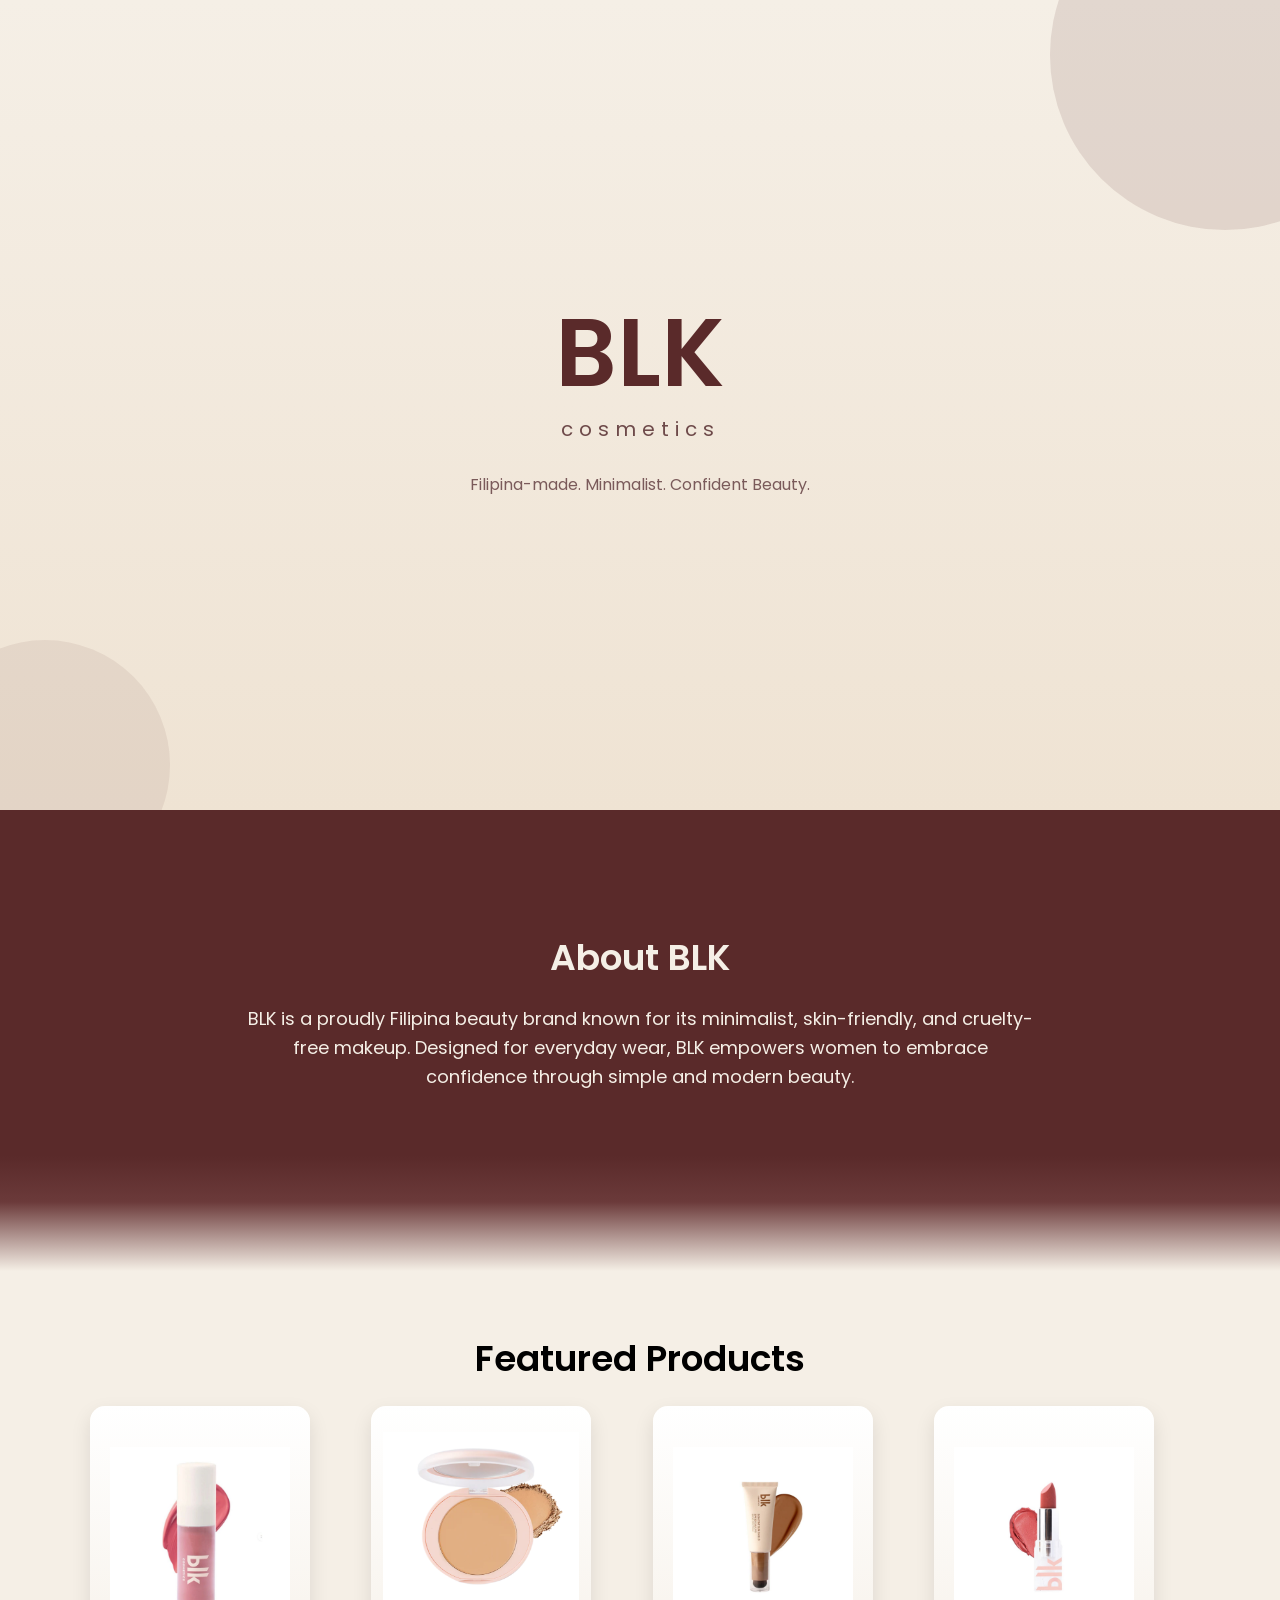
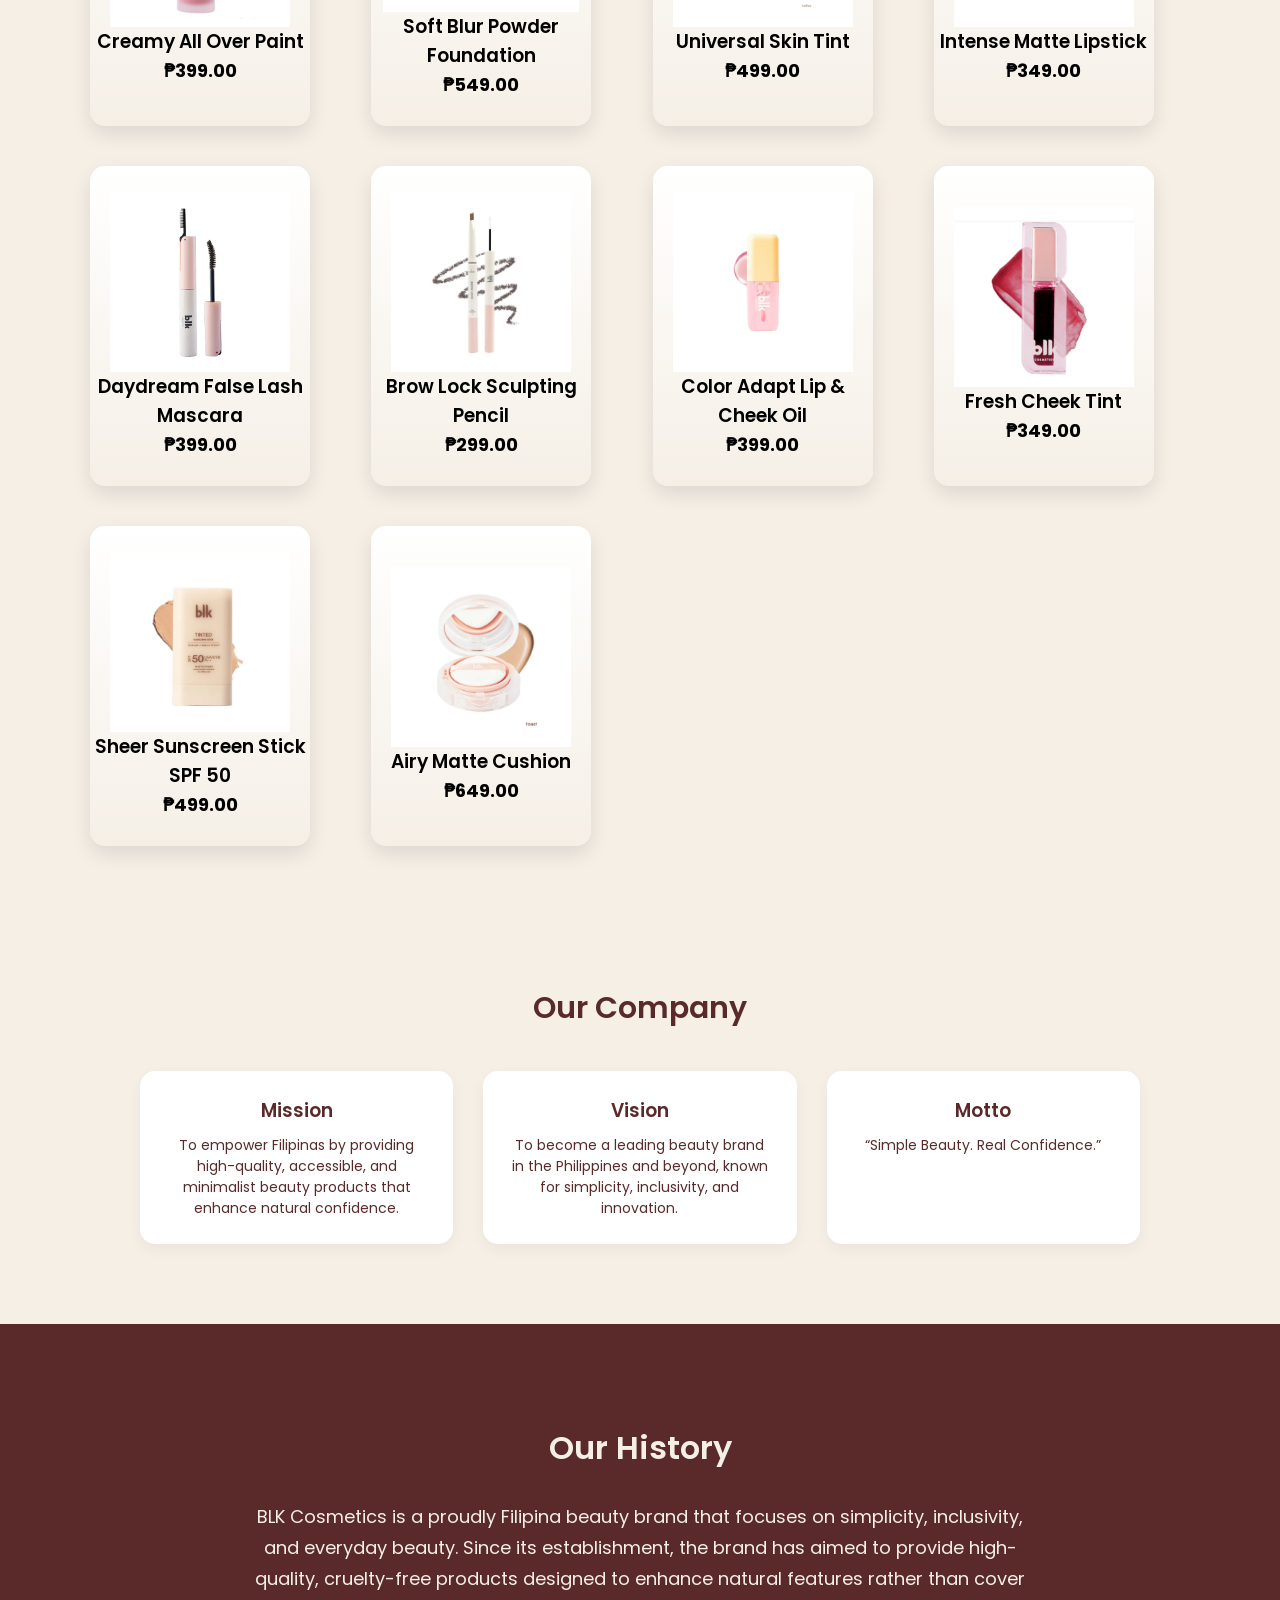
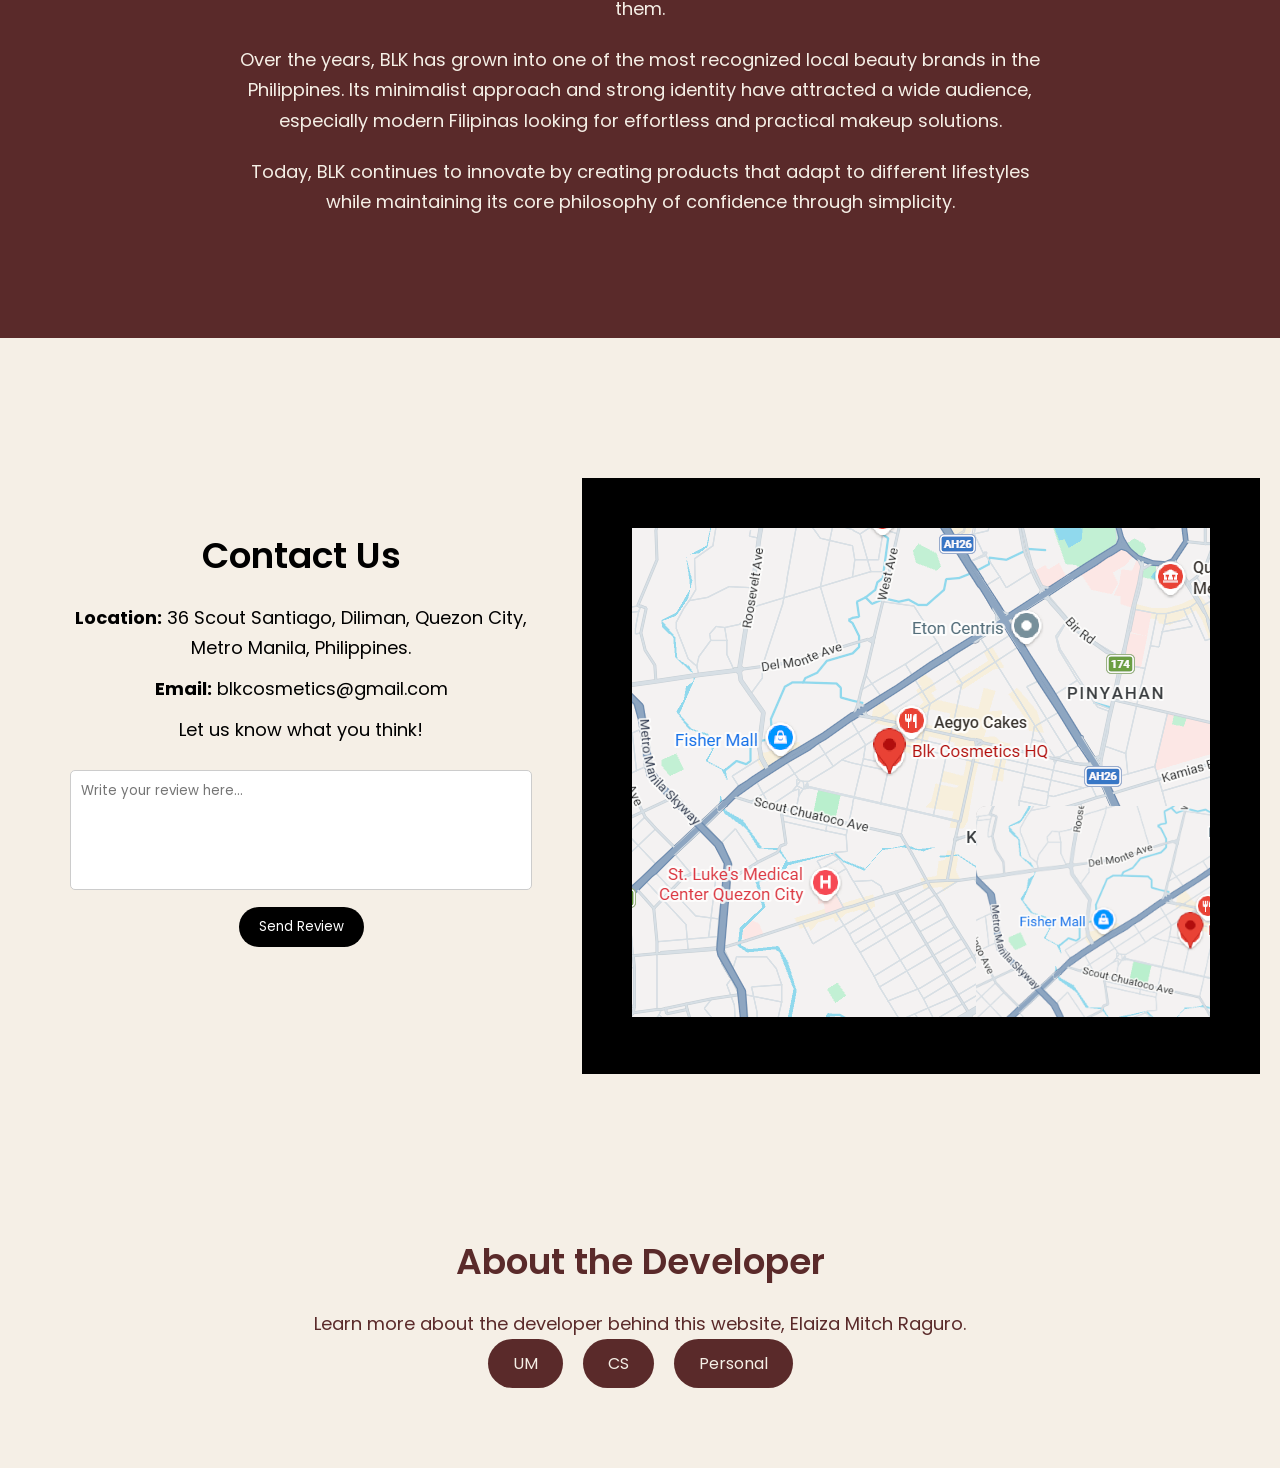
<file: index.html>
<!DOCTYPE html>
<html lang="en">
<head>
    <meta charset="UTF-8">
    <title>BLK Cosmetics Philippines</title>
    <link href="https://fonts.googleapis.com/css2?family=Poppins:wght@400;600;700&display=swap" rel="stylesheet">
    <link rel="stylesheet" href="style.css">
</head>

<body>
<section class="hero fade-in">
    <h1 class="logo-main">BLK</h1>
    <p class="logo-sub">cosmetics</p>

    <p class="tagline">Filipina-made. Minimalist. Confident Beauty.</p>
</section>
<div id="blk" class="section">

    <!-- About Section -->
    <section class="about fade-in">
        <h2>About BLK</h2>
        <p>
            BLK is a proudly Filipina beauty brand known for its minimalist,
            skin-friendly, and cruelty-free makeup. Designed for everyday wear,
            BLK empowers women to embrace confidence through simple and modern beauty.
        </p>
    </section>

    <!-- Products Section -->
    <section class="products fade-in">
        <h2>Featured Products</h2>

        <div class="product-grid">

    <div class="flip-card">
        <div class="flip-card-inner">
            <div class="flip-card-front">
                <img src="images/creamy-all-over-paint.jpg" alt="Creamy All Over Paint">
                <h3>Creamy All Over Paint</h3>
                <p class="price">₱399.00</p>
            </div>
            <div class="flip-card-back">
                <h3>Creamy All Over Paint</h3>
                <p>
                    A multi-use cream product for lips, cheeks, and eyes with a smooth, blendable finish.
                </p>
            </div>
        </div>
    </div>

    <div class="flip-card">
        <div class="flip-card-inner">
            <div class="flip-card-front">
                <img src="images/soft-blur-foundation.png" alt="Soft Blur Powder Foundation">
                <h3>Soft Blur Powder Foundation</h3>
                <p class="price">₱549.00</p>
            </div>
            <div class="flip-card-back">
                <h3>Soft Blur Powder Foundation</h3>
                <p>
                    A lightweight powder foundation that evens out skin tone and gives a soft matte finish.
                </p>
            </div>
        </div>
    </div>

    <div class="flip-card">
        <div class="flip-card-inner">
            <div class="flip-card-front">
                <img src="images/universal-skintint.jpg" alt="Universal Skin Tint">
                <h3>Universal Skin Tint</h3>
                <p class="price">₱499.00</p>
            </div>
            <div class="flip-card-back">
                <h3>Universal Skin Tint</h3>
                <p>
                    A breathable skin tint that enhances your natural complexion with light coverage.
                </p>
            </div>
        </div>
    </div>

    <div class="flip-card">
        <div class="flip-card-inner">
            <div class="flip-card-front">
                <img src="images/intense-matte-lipstick.jpg" alt="Intense Matte Lipstick">
                <h3>Intense Matte Lipstick</h3>
                <p class="price">₱349.00</p>
            </div>
            <div class="flip-card-back">
                <h3>Intense Matte Lipstick</h3>
                <p>
                    A richly pigmented matte lipstick that feels comfortable and lasts all day.
                </p>
            </div>
        </div>
    </div>

    <div class="flip-card">
        <div class="flip-card-inner">
            <div class="flip-card-front">
                <img src="images/false-lash-mascara.jpg" alt="Daydream False Lash Mascara">
                <h3>Daydream False Lash Mascara</h3>
                <p class="price">₱399.00</p>
            </div>
            <div class="flip-card-back">
                <h3>Daydream False Lash Mascara</h3>
                <p>
                    A volumizing mascara that creates the look of longer, fuller lashes.
                </p>
            </div>
        </div>
    </div>

    <div class="flip-card">
        <div class="flip-card-inner">
            <div class="flip-card-front">
                <img src="images/brow-lock-pencil.jpg" alt="Brow Lock Sculpting Pencil">
                <h3>Brow Lock Sculpting Pencil</h3>
                <p class="price">₱299.00</p>
            </div>
            <div class="flip-card-back">
                <h3>Brow Lock Sculpting Pencil</h3>
                <p>
                    A precise brow pencil designed to shape and define brows naturally.
                </p>
            </div>
        </div>
    </div>

    <div class="flip-card">
        <div class="flip-card-inner">
            <div class="flip-card-front">
                <img src="images/lip-and-cheek-oil.jpg" alt="Color Adapt Lip & Cheek Oil">
                <h3>Color Adapt Lip & Cheek Oil</h3>
                <p class="price">₱399.00</p>
            </div>
            <div class="flip-card-back">
                <h3>Color Adapt Lip & Cheek Oil</h3>
                <p>
                    A nourishing oil that adapts to your skin’s pH for a personalized flush of color.
                </p>
            </div>
        </div>
    </div>

    <div class="flip-card">
        <div class="flip-card-inner">
            <div class="flip-card-front">
                <img src="images/lip-cheek-tint.jpg" alt="Fresh Cheek Tint">
                <h3>Fresh Cheek Tint</h3>
                <p class="price">₱349.00</p>
            </div>
            <div class="flip-card-back">
                <h3>Fresh Cheek Tint</h3>
                <p>
                    A water-based cheek tint that delivers a natural and long-lasting glow.
                </p>
            </div>
        </div>
    </div>

    <div class="flip-card">
        <div class="flip-card-inner">
            <div class="flip-card-front">
                <img src="images/sheer-sunscreen.jpg" alt="Sheer Sunscreen Stick">
                <h3>Sheer Sunscreen Stick SPF 50</h3>
                <p class="price">₱499.00</p>
            </div>
            <div class="flip-card-back">
                <h3>Sheer Sunscreen Stick</h3>
                <p>
                    A lightweight sunscreen stick that protects the skin without a greasy feel.
                </p>
            </div>
        </div>
    </div>

    <div class="flip-card">
        <div class="flip-card-inner">
            <div class="flip-card-front">
                <img src="images/airy-matte-cushion.jpg" alt="Airy Matte Cushion">
                <h3>Airy Matte Cushion</h3>
                <p class="price">₱649.00</p>
            </div>
            <div class="flip-card-back">
                <h3>Airy Matte Cushion</h3>
                <p>
                    A cushion foundation with buildable coverage that keeps skin fresh and matte.
                </p>
            </div>
        </div>
    </div>

</div>
</div>

<section class="company-info fade-in">

    <h2>Our Company</h2>

    <div class="info-grid">

        <div class="info-card">
            <h3>Mission</h3>
            <p>
                To empower Filipinas by providing high-quality, accessible, and
                minimalist beauty products that enhance natural confidence.
            </p>
        </div>

        <div class="info-card">
            <h3>Vision</h3>
            <p>
                To become a leading beauty brand in the Philippines and beyond,
                known for simplicity, inclusivity, and innovation.
            </p>
        </div>

        <div class="info-card">
            <h3>Motto</h3>
            <p>
                “Simple Beauty. Real Confidence.”
            </p>
        </div>
    </div>

</section>

<section class="history fade-in">

    <h2>Our History</h2>

    <p>
        BLK Cosmetics is a proudly Filipina beauty brand that focuses on
        simplicity, inclusivity, and everyday beauty. Since its establishment,
        the brand has aimed to provide high-quality, cruelty-free products
        designed to enhance natural features rather than cover them.
    </p>

    <p>
        Over the years, BLK has grown into one of the most recognized local
        beauty brands in the Philippines. Its minimalist approach and strong
        identity have attracted a wide audience, especially modern Filipinas
        looking for effortless and practical makeup solutions.
    </p>

    <p>
        Today, BLK continues to innovate by creating products that adapt to
        different lifestyles while maintaining its core philosophy of
        confidence through simplicity.
    </p>

</section>

<section class="contact-section">

    <!-- LEFT SIDE (Contact + Form) -->
    <div class="contact-left">
        <h2>Contact Us</h2>

        <p><strong>Location:</strong> 36 Scout Santiago, Diliman, Quezon City, Metro Manila, Philippines.</p>
        <p><strong>Email:</strong> blkcosmetics@gmail.com</p>

        <p>Let us know what you think!</p>

        <form action="mailto:blkcosmetics@gmail.com" method="post" enctype="text/plain">
            <textarea name="message" placeholder="Write your review here..." required></textarea>
            <br>
            <button type="submit">Send Review</button>
        </form>
    </div>

<!-- RIGHT SIDE (MAP IMAGE) -->
<!-- RIGHT SIDE (FULL IMAGE MAP) -->
<div class="contact-right">

    <a href="https://www.google.com/maps?q=36+Scout+Santiago,+Diliman,+Quezon+City,+Metro+Manila" target="_blank">
        <img src="images/blk-location.png" alt="BLK Location Map" class="contact-map-full">
    </a>

</div>

</section>


<section class="developer">

    <h2>About the Developer</h2>
    <p>
        Learn more about the developer behind this website, Elaiza Mitch Raguro.
    </p>

    <div class="dev-buttons">
        <a href="um.html" class="dev-btn">UM</a>
        <a href="cs.html" class="dev-btn">CS</a>
        <a href="personal.html" class="dev-btn">Personal</a>
    </div>
</section>
<script>
    const faders = document.querySelectorAll('.fade-in');

    const appearOptions = {
        threshold: 0.2
    };

    const appearOnScroll = new IntersectionObserver(function(entries, observer) {
        entries.forEach(entry => {
            if (!entry.isIntersecting) return;

            entry.target.classList.add('show');
            observer.unobserve(entry.target);
        });
    }, appearOptions);

    faders.forEach(fader => {
        appearOnScroll.observe(fader);
    });
</script>
</body>
</html>
</file>
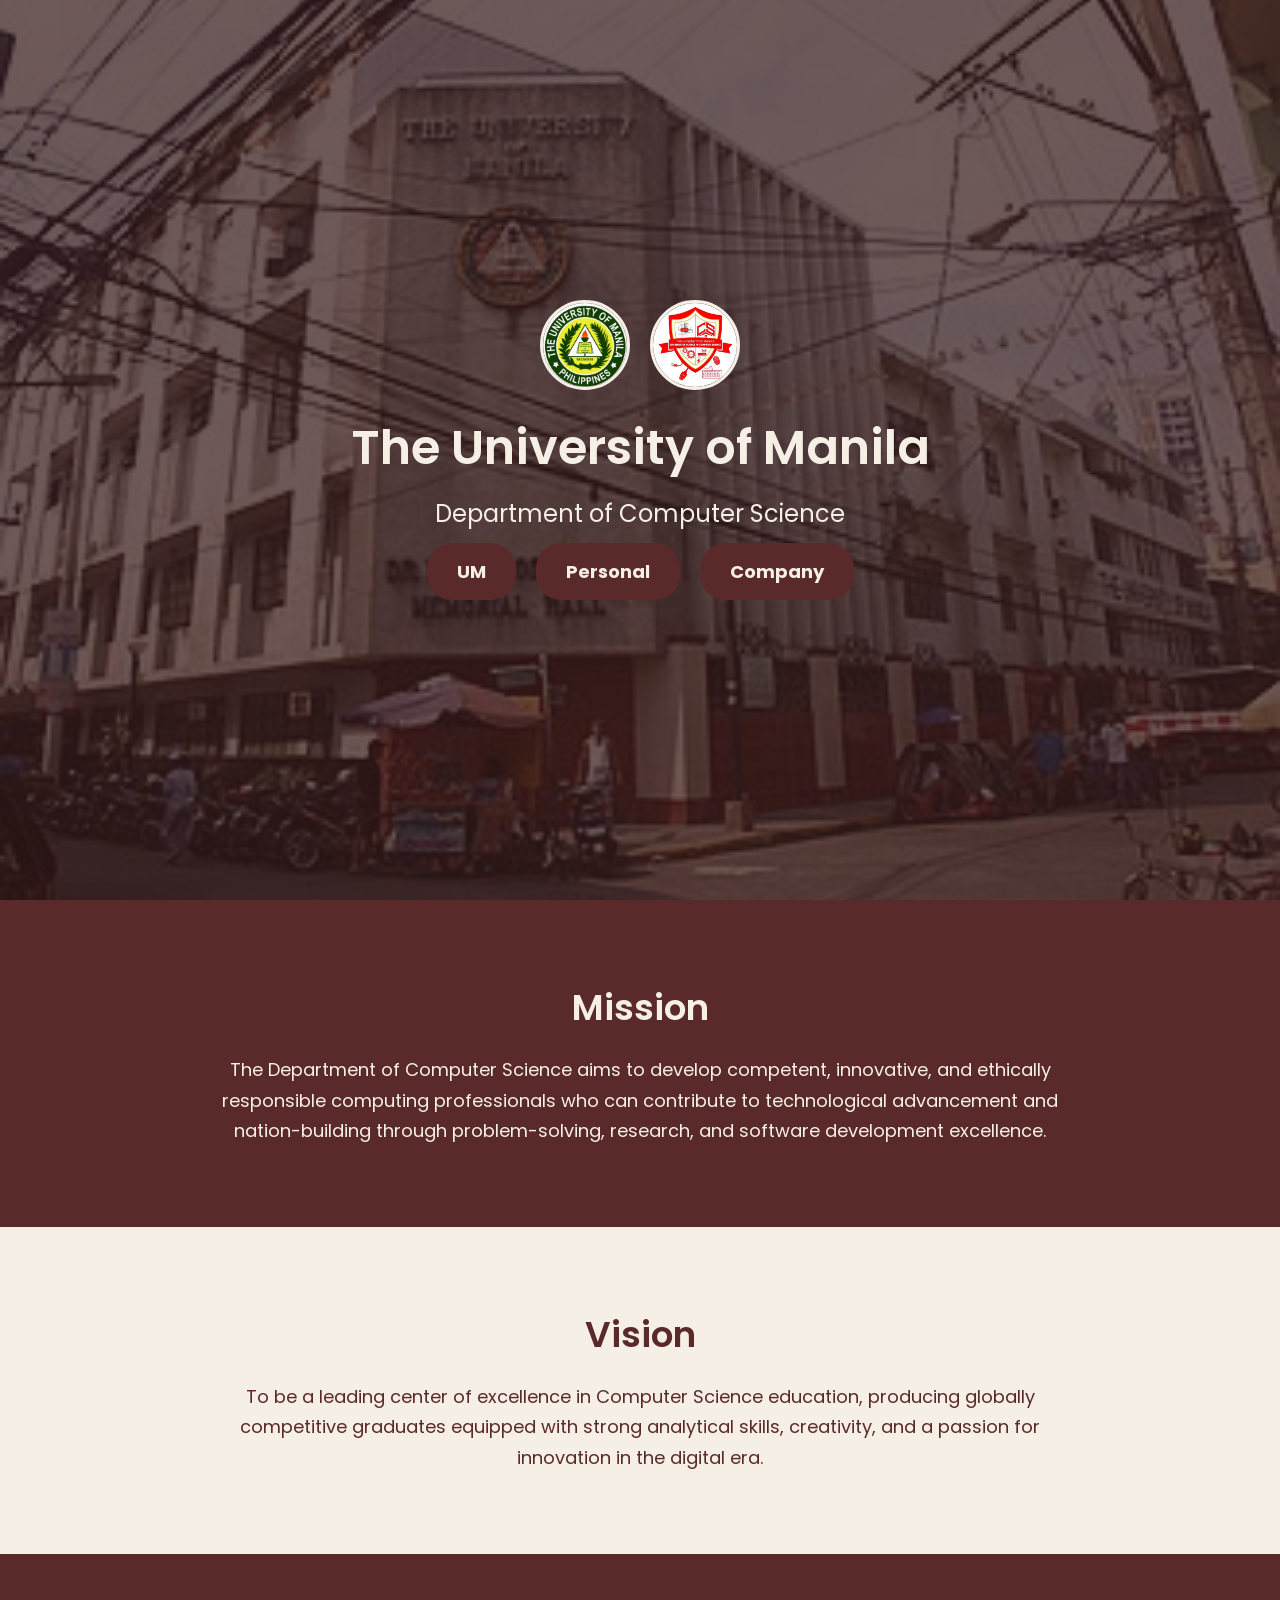
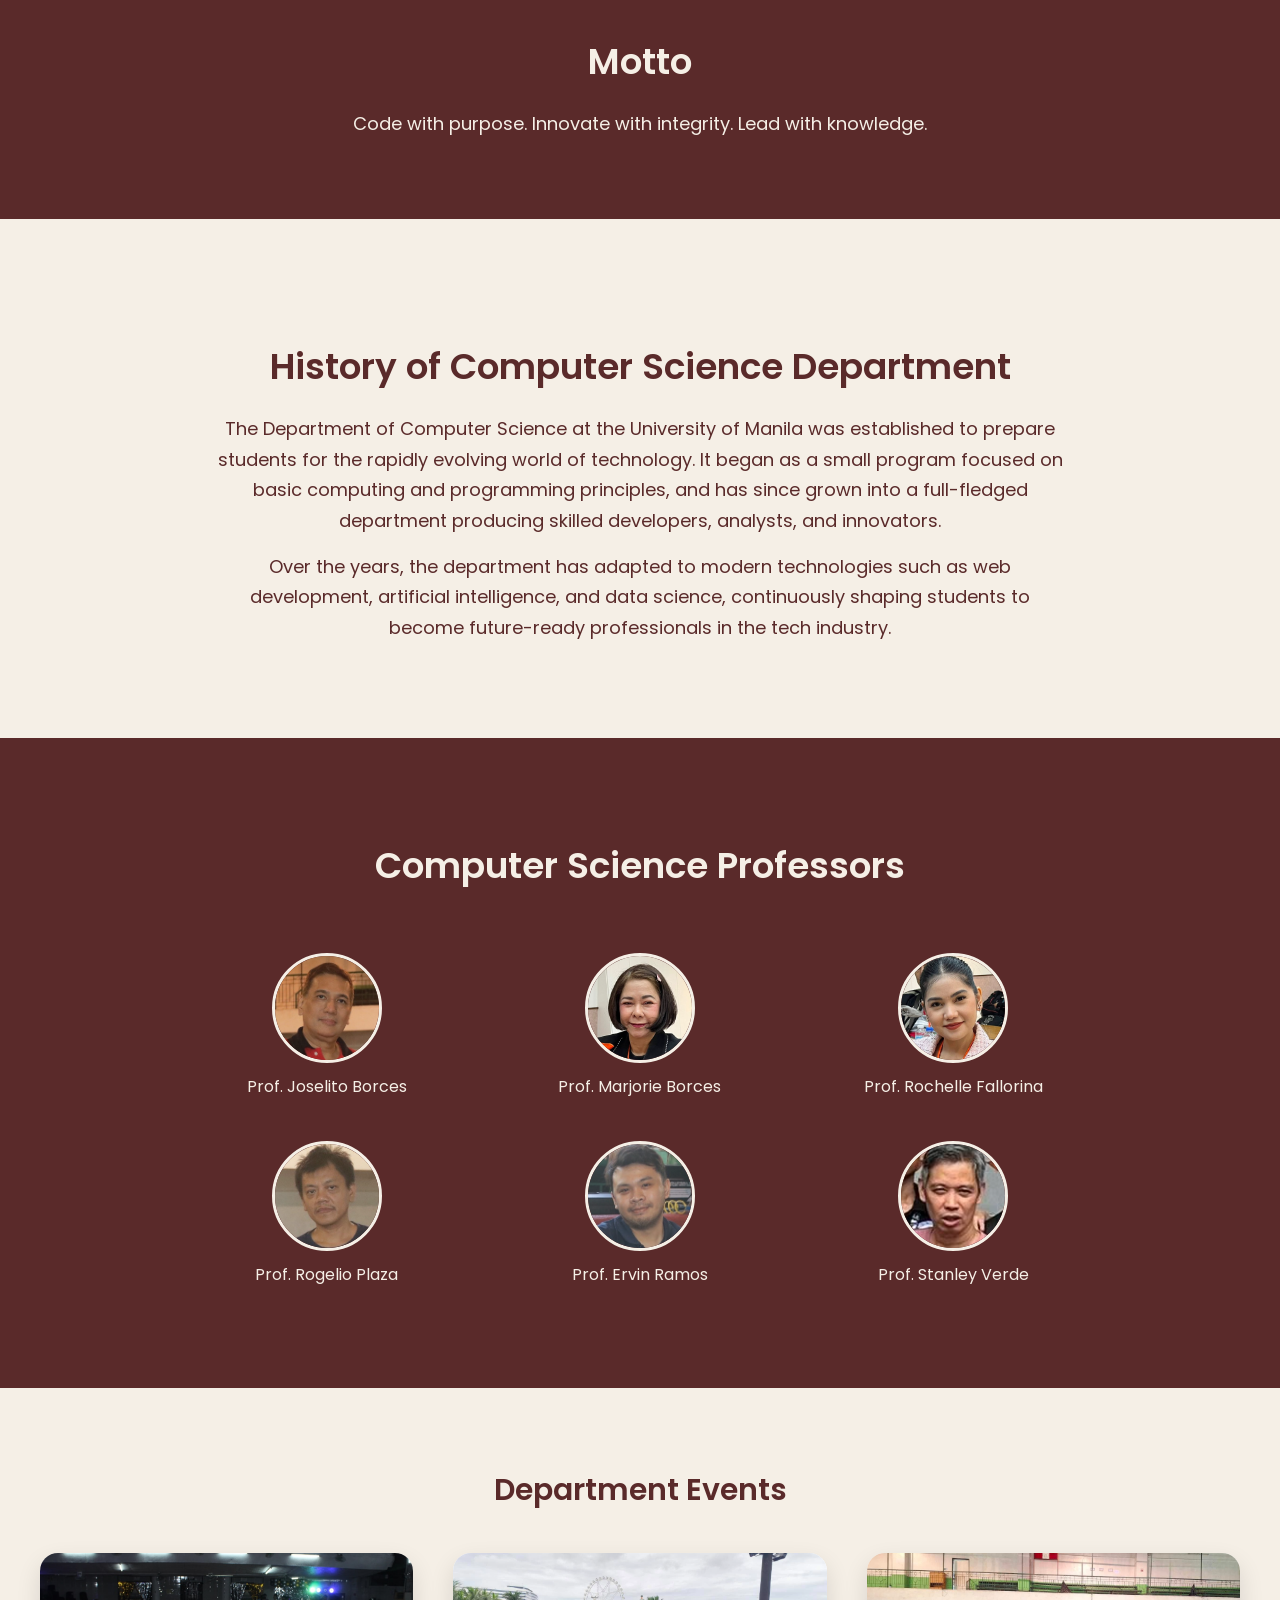
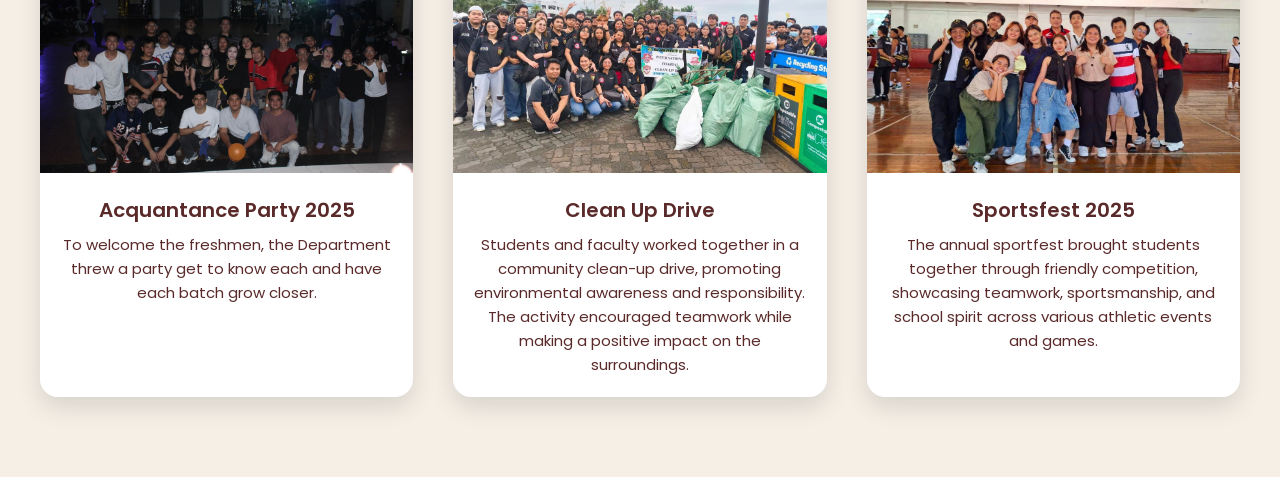
<file: cs.html>
<!DOCTYPE html>
<html lang="en">
<head>
    <meta charset="UTF-8">
    <title>Department of Computer Science - UM</title>
    <link href="https://fonts.googleapis.com/css2?family=Poppins:wght@400;600;700&display=swap" rel="stylesheet">
    <link rel="stylesheet" href="style.css">
</head>
<body>

<!-- HERO -->
<div class="cs-hero">
    <div class="cs-hero-content">

        <!-- LOGOS -->
        <div class="logo-container">
            <img src="images/um-logo.jpg" alt="UM Logo" class="logo">
            <img src="images/cs-logo.jpg" alt="CS Logo" class="logo">
        </div>

        <!-- TEXT -->
        <h1 class="cs-title">The University of Manila</h1>
        <p class="cs-subtitle">Department of Computer Science</p>
            <div class="nav-buttons">
                <a href="um.html">UM</a>
                <a href="personal.html">Personal</a>
                <a href="index.html">Company</a>
            </div>
    </div>
</div>

<!-- MISSION -->
<section class="dark">
    <h2>Mission</h2>
    <p>
        The Department of Computer Science aims to develop competent, innovative,
        and ethically responsible computing professionals who can contribute to
        technological advancement and nation-building through problem-solving,
        research, and software development excellence.
    </p>
</section>

<!-- VISION -->
<section class="light">
    <h2>Vision</h2>
    <p>
        To be a leading center of excellence in Computer Science education,
        producing globally competitive graduates equipped with strong analytical
        skills, creativity, and a passion for innovation in the digital era.
    </p>
</section>

<!-- MOTTO -->
<section class="dark">
    <h2>Motto</h2>
    <p>
        Code with purpose. Innovate with integrity. Lead with knowledge.
    </p>
</section>

<section class="cs-history fade-in">
    <h2>History of Computer Science Department</h2>
    <p>
        The Department of Computer Science at the University of Manila was established to
        prepare students for the rapidly evolving world of technology. It began as a small
        program focused on basic computing and programming principles, and has since grown
        into a full-fledged department producing skilled developers, analysts, and innovators.
    </p>
    <p>
        Over the years, the department has adapted to modern technologies such as web
        development, artificial intelligence, and data science, continuously shaping students
        to become future-ready professionals in the tech industry.
    </p>
</section>

<section class="professors fade-in">
    <h2>Computer Science Professors</h2>

    <div class="prof-grid">

        <div class="prof-card">
            <img src="images/borces1.png">
            <p>Prof. Joselito Borces</p>
        </div>

        <div class="prof-card">
            <img src="images/borces2.png">
            <p>Prof. Marjorie Borces</p>
        </div>

        <div class="prof-card">
            <img src="images/fallorina.png">
            <p>Prof. Rochelle Fallorina</p>
        </div>

        <div class="prof-card">
            <img src="images/plaza.png">
            <p>Prof. Rogelio Plaza</p>
        </div>

        <div class="prof-card">
            <img src="images/ramos.png">
            <p>Prof. Ervin Ramos</p>
        </div>

        <div class="prof-card">
            <img src="images/verde.png">
            <p>Prof. Stanley Verde</p>
        </div>

    </div>
</section>

<section class="cs-events fade-in">

    <h2>Department Events</h2>

    <div class="events-grid">

        <!-- EVENT 1 -->
        <div class="event-card">
            <img src="images/event1.png" alt="Hackathon Event">
            <h3>Acquantance Party 2025</h3>
            <p>
                To welcome the freshmen, the Department threw a
                party get to know each and have each batch grow closer.
            </p>
        </div>

        <!-- EVENT 2 -->
        <div class="event-card">
            <img src="images/event2.png" alt="Seminar Event">
            <h3>Clean Up Drive</h3>
            <p>
                Students and faculty worked together in a community clean-up drive,
                promoting environmental awareness and responsibility. The activity
                encouraged teamwork while making a positive impact on the surroundings.
            </p>
        </div>

        <!-- EVENT 3 -->
        <div class="event-card">
            <img src="images/event3.png" alt="Workshop Event">
            <h3>Sportsfest 2025</h3>
            <p>
                The annual sportfest brought students together through friendly
                competition, showcasing teamwork, sportsmanship, and school spirit
                across various athletic events and games.
            </p>
        </div>

    </div>

</section>

</body>
</html>
</file>
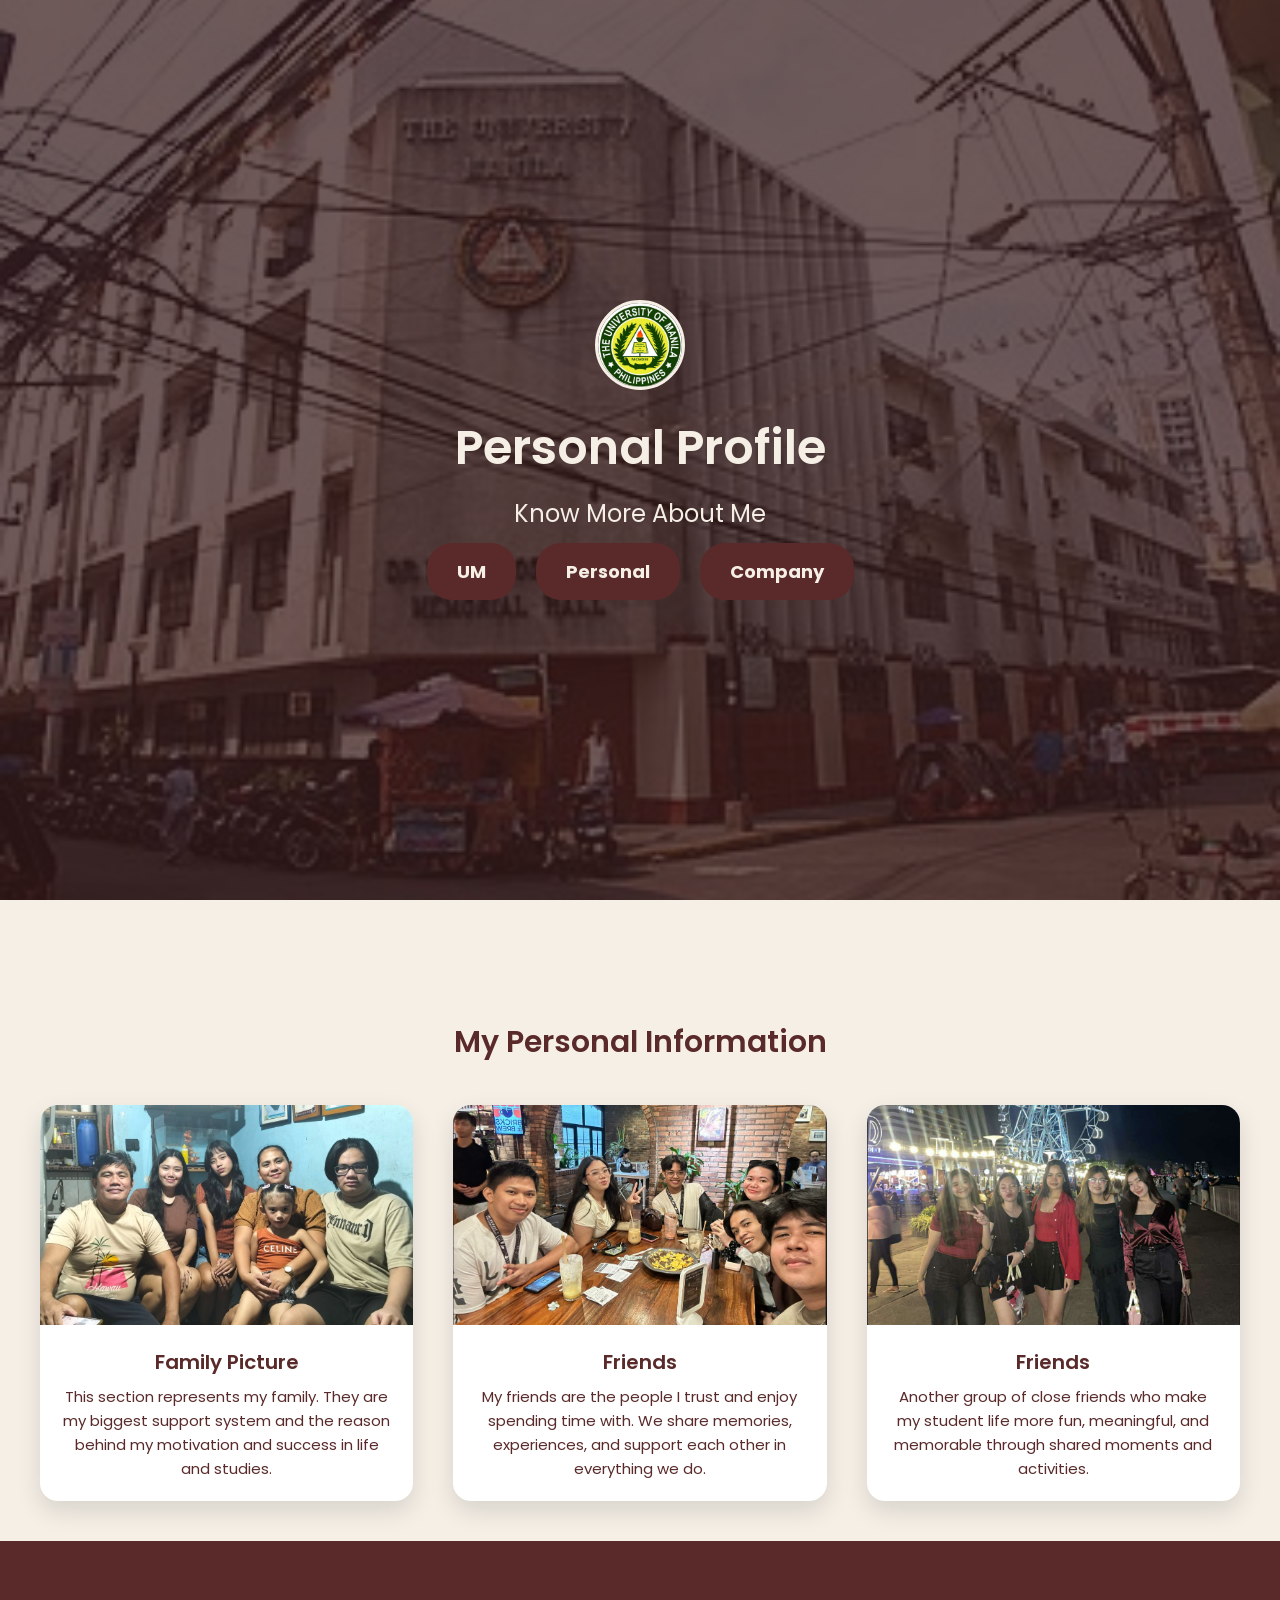
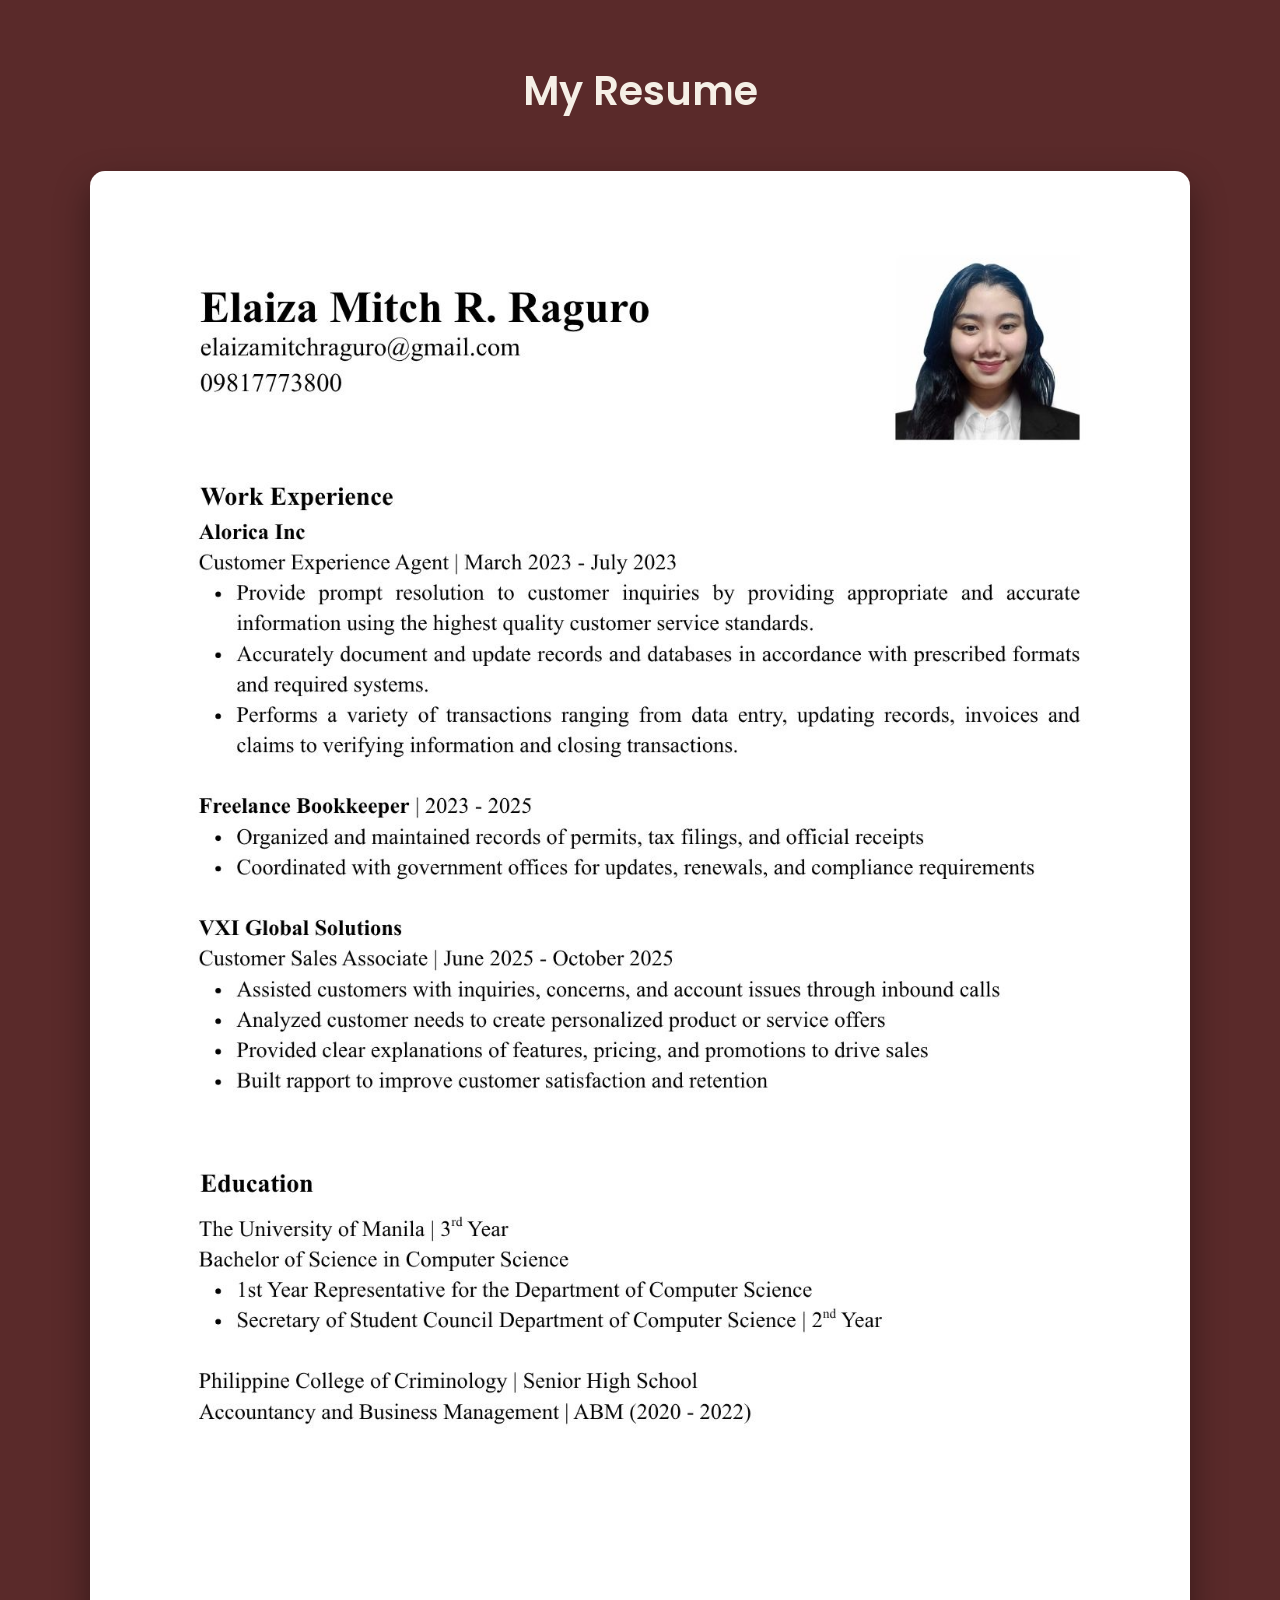
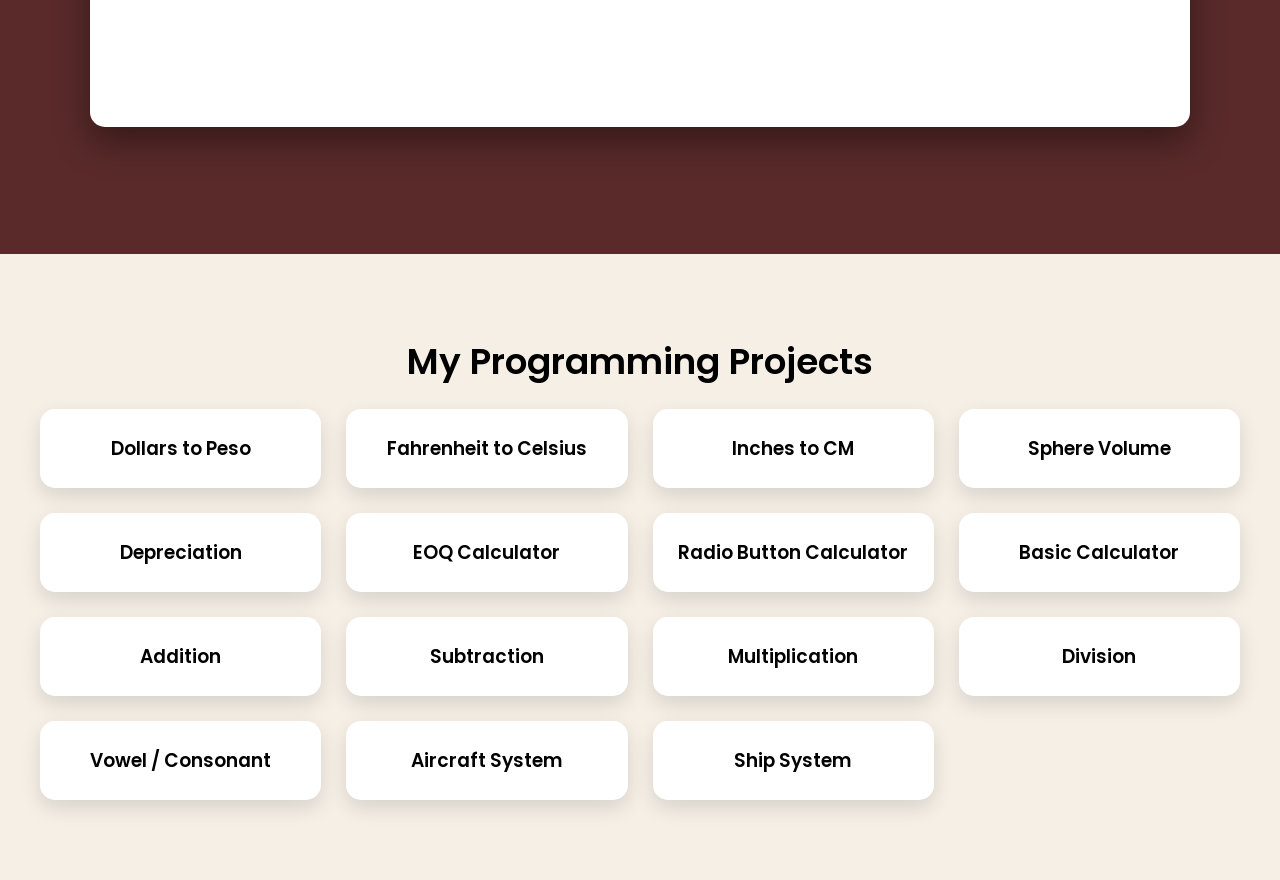
<file: personal.html>
<!DOCTYPE html>
<html lang="en">
<head>
    <meta charset="UTF-8">
    <title>Personal Information</title>
    <link href="https://fonts.googleapis.com/css2?family=Poppins:wght@400;600;700&display=swap" rel="stylesheet">
    <link rel="stylesheet" href="style.css">
</head>
<body>

<!-- HERO -->
<div class="cs-hero">
    <div class="cs-hero-content">

        <!-- LOGO -->
        <div class="logo-container">
            <img src="images/um-logo.jpg" alt="UM Logo" class="logo">
        </div>

        <!-- TEXT -->
        <h1 class="cs-title">Personal Profile</h1>
        <p class="cs-subtitle">Know More About Me</p>

        <!-- NAV -->
        <div class="nav-buttons">
            <a href="um.html">UM</a>
            <a href="personal.html">Personal</a>
            <a href="index.html">Company</a>
        </div>

    </div>
</div>

<!-- PERSONAL INFO SECTION -->
<section class="cs-events fade-in">

    <h2>My Personal Information</h2>

    <div class="events-grid">

        <!-- CARD 1 -->
        <div class="event-card">
            <img src="images/profile1.png" alt="Family Picture">
            <h3>Family Picture</h3>
            <p>
                This section represents my family. They are my biggest support system
                and the reason behind my motivation and success in life and studies.
            </p>
        </div>

        <!-- CARD 2 -->
        <div class="event-card">
            <img src="images/profile2.png" alt="Friends">
            <h3>Friends</h3>
            <p>
                My friends are the people I trust and enjoy spending time with.
                We share memories, experiences, and support each other in everything we do.
            </p>
        </div>

        <!-- CARD 3 -->
        <div class="event-card">
            <img src="images/profile3.png" alt="Friends">
            <h3>Friends</h3>
            <p>
                Another group of close friends who make my student life more fun,
                meaningful, and memorable through shared moments and activities.
            </p>
        </div>

    </div>


</section>

<!-- ================= RESUME SECTION ================= -->
<section class="resume-section">

    <h2>My Resume</h2>

    <div class="resume-box">
        <!-- LARGE RESUME IMAGE -->
        <img src="images/my-resume.jpg" alt="My Resume" class="resume-image">

    </div>

</section>

<!-- ================= PROJECTS SECTION ================= -->
<section class="projects-showcase">

    <h2>My Programming Projects</h2>
        
    <div class="projects-grid">

    <div class="project-card" onclick="openProject('usd')">
        <h3>Dollars to Peso</h3>
    </div>

    <div class="project-card" onclick="openProject('temp')">
        <h3>Fahrenheit to Celsius</h3>
    </div>

    <div class="project-card" onclick="openProject('inch')">
        <h3>Inches to CM</h3>
    </div>

    <div class="project-card" onclick="openProject('sphere')">
        <h3>Sphere Volume</h3>
    </div>

    <div class="project-card" onclick="openProject('depr')">
        <h3>Depreciation</h3>
    </div>

    <div class="project-card" onclick="openProject('eoq')">
        <h3>EOQ Calculator</h3>
    </div>

    <div class="project-card" onclick="openProject('radio')">
        <h3>Radio Button Calculator</h3>
    </div>

    <div class="project-card" onclick="openProject('basic')">
        <h3>Basic Calculator</h3>
    </div>

    <div class="project-card" onclick="openProject('add')">
        <h3>Addition</h3>
    </div>

    <div class="project-card" onclick="openProject('sub')">
        <h3>Subtraction</h3>
    </div>

    <div class="project-card" onclick="openProject('mul')">
        <h3>Multiplication</h3>
    </div>

    <div class="project-card" onclick="openProject('div')">
        <h3>Division</h3>
    </div>

    <div class="project-card" onclick="openProject('vowel')">
        <h3>Vowel / Consonant</h3>
    </div>

    <div class="project-card" onclick="openProject('aircraft')">
        <h3>Aircraft System</h3>
    </div>

    <div class="project-card" onclick="openProject('ship')">
        <h3>Ship System</h3>
    </div>

</div>
</div>



<script>
let currentProject = "";

function openProject(type) {
    document.getElementById("projectModal").style.display = "flex";
    document.getElementById("resultBox").innerHTML = "";
    const inputArea = document.getElementById("inputArea");
    inputArea.innerHTML = "";
    currentProject = type;

    // INPUT BUILDER
    const input = (id, placeholder) =>
        `<input id="${id}" placeholder="${placeholder}">`;

    const select = `
        <select id="op">
            <option value="+">Add</option>
            <option value="-">Subtract</option>
            <option value="*">Multiply</option>
            <option value="/">Divide</option>
        </select>
    `;

    switch(type) {

        case "usd":
            document.getElementById("projectTitle").innerText = "Dollars to Peso";
            inputArea.innerHTML = input("usd","USD Amount");
            break;

        case "temp":
            document.getElementById("projectTitle").innerText = "Fahrenheit to Celsius";
            inputArea.innerHTML = input("f","Fahrenheit");
            break;

        case "inch":
            document.getElementById("projectTitle").innerText = "Inches to CM";
            inputArea.innerHTML = input("i","Inches");
            break;

        case "sphere":
            document.getElementById("projectTitle").innerText = "Sphere Volume";
            inputArea.innerHTML = input("r","Radius");
            break;

        case "depr":
            document.getElementById("projectTitle").innerText = "Depreciation";
            inputArea.innerHTML = `
                ${input("price","Price")}
                ${input("salvage","Salvage Value")}
                ${input("years","Years")}
            `;
            break;

        case "eoq":
            document.getElementById("projectTitle").innerText = "EOQ Calculator";
            inputArea.innerHTML = `
                ${input("b","Demand (B)")}
                ${input("s","Order Cost (S)")}
                ${input("h","Holding Cost (H)")}
            `;
            break;

        case "radio":
            document.getElementById("projectTitle").innerText = "Radio Button Calculator";
            inputArea.innerHTML = `
                ${input("a","A")}
                ${input("b","B")}
                ${select}
            `;
            break;

        case "basic":
            document.getElementById("projectTitle").innerText = "Calculator";
            inputArea.innerHTML = `
                ${input("a","A")}
                ${input("b","B")}
                ${select}
            `;
            break;

        case "add":
        case "sub":
        case "mul":
        case "div":
            document.getElementById("projectTitle").innerText = type.toUpperCase();
            inputArea.innerHTML = `
                ${input("a","Number 1")}
                ${input("b","Number 2")}
            `;
            break;

        case "vowel":
            document.getElementById("projectTitle").innerText = "Vowel / Consonant";
            inputArea.innerHTML = input("letter","Enter Letter");
            break;

        case "aircraft":
            document.getElementById("projectTitle").innerText = "Aircraft System";
            inputArea.innerHTML = `
                ${input("type","Aircraft Type")}
                ${input("hours","Flight Hours")}
            `;
            break;

        case "ship":
            document.getElementById("projectTitle").innerText = "Ship System";
            inputArea.innerHTML = `
                ${input("name","Ship Name")}
                ${input("capacity","Capacity")}
            `;
            break;
    }
}

function runProject() {
    let result = "";

    const val = id => parseFloat(document.getElementById(id)?.value || 0);

    switch(currentProject) {

        case "usd":
            result = val("usd") * 56;
            break;

        case "temp":
            result = (val("f") - 32) * 5/9;
            break;

        case "inch":
            result = val("i") * 2.54;
            break;

        case "sphere":
            result = (4/3) * Math.PI * Math.pow(val("r"), 3);
            break;

        case "depr":
            result = (val("price") - val("salvage")) / val("years");
            break;

        case "eoq":
            result = Math.sqrt((2 * val("b") * val("s")) / val("h"));
            break;

        case "radio":
        case "basic":
            const a = val("a"), b = val("b");
            const op = document.getElementById("op").value;
            result = eval(`${a}${op}${b}`);
            break;

        case "add":
            result = val("a") + val("b");
            break;

        case "sub":
            result = val("a") - val("b");
            break;

        case "mul":
            result = val("a") * val("b");
            break;

        case "div":
            result = val("a") / val("b");
            break;

        case "vowel":
            const c = document.getElementById("letter").value.toLowerCase();
            result = "aeiou".includes(c) ? "Vowel" : "Consonant";
            break;

        case "aircraft":
            result = `Aircraft ${document.getElementById("type").value} flew ${val("hours")} hours`;
            break;

        case "ship":
            result = `Ship ${document.getElementById("name").value} capacity: ${val("capacity")}`;
            break;
    }

    document.getElementById("resultBox").innerText = result;
}

function closeModal() {
    document.getElementById("projectModal").style.display = "none";
}
</script>

<div id="projectModal" class="modal">
    <div class="modal-content">

        <span class="close-btn" onclick="closeModal()">×</span>

        <h2 id="projectTitle"></h2>

        <div id="inputArea"></div>

        <button class="run-btn" onclick="runProject()">Run</button>

        <h3>Result:</h3>
        <div id="resultBox"></div>

    </div>
</div>
</body>
</html>
</file>
<file: style.css>
/******** RESET ********/
body {
    margin: 0;
    font-family: Arial, sans-serif;
    background-color: #f5efe6;
}

/******** HERO SECTION ********/
.hero {
    height: 90vh;
    background: linear-gradient(to bottom, #f5efe6, #efe3d3);

    display: flex;
    flex-direction: column;
    justify-content: center;
    align-items: center;

    text-align: center;
    padding: 40px;

    position: relative;
    overflow: hidden;
}

.hero::before,
.hero::after {
    content: "";
    position: absolute;
    border-radius: 50%;
    background: #5a2a2a;
    animation: float 6s ease-in-out infinite;
}

.hero::before {
    width: 350px;
    height: 350px;
    top: -120px;
    right: -120px;
    opacity: 0.12;
}

.hero::after {
    width: 250px;
    height: 250px;
    bottom: -80px;
    left: -80px;
    opacity: 0.08;
}

@keyframes float {
    0% { transform: translateY(0); }
    50% { transform: translateY(20px); }
    100% { transform: translateY(0); }
}

.logo-main {
    font-size: 95px;
    color: #5a2a2a;
    z-index: 1;
}

.logo-sub {
    font-size: 20px;
    letter-spacing: 6px;
    margin-top: -12px;
    margin-bottom: 25px;
    color: #6e4a4a;
    z-index: 1;
}

.tagline {
    font-size: 16px;
    color: #7a5a5a;
    margin-bottom: 30px;
    z-index: 1;
}

/******** BUTTONS ********/
.nav-buttons {
    display: flex;
    gap: 20px;
}

.btn {
    text-decoration: none;
    color: #000;
    background-color: #fff;
    padding: 12px 25px;
    border-radius: 25px;
    font-weight: bold;
    transition: 0.3s;
}

.btn:hover {
    background-color: #000;
    color: #fff;
}

/******** ABOUT ********/
.about {
    background: linear-gradient(to bottom, #5a2a2a 75%, #6b3a3a 85%, #f5efe6 100%);
    color: #f5efe6;
    padding: 120px 20px 180px;
    text-align: center;
}

.about h2,
.about p {
    color: #f5efe6;
}

.about p {
    max-width: 800px;
    margin: auto;
    line-height: 1.6;
}

/******** PRODUCTS ********/
.products {
    background-color: #f5efe6;
    padding: 60px 20px;
    text-align: center;
}

.product-grid {
    display: grid;
    grid-template-columns: repeat(auto-fit, minmax(220px, 1fr));
    gap: 40px 25px;
    max-width: 1100px;
    margin: auto;
}

/******** FLIP CARDS ********/
.flip-card {
    width: 220px;
    height: 320px;
    perspective: 1000px;
}

.flip-card-inner {
    width: 100%;
    height: 100%;
    position: relative;
    transition: transform 0.8s;
    transform-style: preserve-3d;
}

.flip-card:hover .flip-card-inner {
    transform: rotateY(180deg);
}

/* card faces */
.flip-card-front,
.flip-card-back {
    position: absolute;
    width: 100%;
    height: 100%;
    border-radius: 15px;
    backface-visibility: hidden;

    display: flex;
    flex-direction: column;
    justify-content: center;
    align-items: center;

    box-shadow: 0 8px 20px rgba(0,0,0,0.1);
}

/* front */
.flip-card-front {
    background: linear-gradient(to bottom, #ffffff, #f5efe6);
}

/* back */
.flip-card-back {
    background: linear-gradient(to bottom, #5a2a2a, #6b3a3a);
    color: #f5efe6;
    transform: rotateY(180deg);
    padding: 15px;
}

/* content */
.flip-card img {
    width: 100%;
    height: 180px;
    object-fit: contain;
}

.price {
    font-weight: bold;
}

/* hover lift */
.flip-card:hover {
    transform: translateY(-8px);
    transition: 0.3s ease;
}

/******** MISSION / VISION / MOTTO ********/
/* COMPANY INFO SECTION */
.company-info {
    background-color: #f5efe6;
    color: #5a2a2a;

    text-align: center;
    padding: 80px 20px;
}

/* TITLE */
.company-info h2 {
    font-size: 30px;
    margin-bottom: 40px;
}

/* GRID */
.info-grid {
    display: grid;
    grid-template-columns: repeat(auto-fit, minmax(220px, 1fr));
    gap: 30px;

    max-width: 1000px;
    margin: 0 auto;
}

/* CARDS */
.info-card {
    background: #ffffff;
    padding: 25px;
    border-radius: 15px;

    box-shadow: 0 5px 15px rgba(0,0,0,0.05);

    transition: 0.3s;
}

/* HOVER EFFECT */
.info-card:hover {
    transform: translateY(-5px);
}

/* TEXT */
.info-card h3 {
    margin-bottom: 10px;
}

.info-card p {
    font-size: 14px;
    line-height: 1.5;
}

/*HISTORY*/
.history {
    background-color: #5a2a2a; /* dark section for contrast */
    color: #f5efe6;

    padding: 100px 20px;
    text-align: center;
}

.history h2 {
    font-size: 32px;
    margin-bottom: 30px;
}

.history p {
    max-width: 800px;
    margin: 0 auto 20px;
    line-height: 1.7;
}

/* CONTACT SECTION */ 
.contact-section { 
    display: flex; 
    flex-wrap: wrap; 
    margin-top: 60px; 
} 
/* LEFT SIDE */ 
.contact-left { 
    flex: 1; 
    background-color: #f5efe6; /* cream */ 
    padding: 50px; 
} 
.contact-left h2 { 
    margin-bottom: 20px; 
} 
.contact-left p { 
    margin: 10px 0; 
} 
/* TEXTBOX */ 
.contact-left textarea { 
    width: 100%; 
    height: 120px; 
    padding: 10px; 
    margin-top: 15px; 
    border-radius: 5px; 
    border: 1px solid #ccc; 
    resize: none; 
} 
/* BUTTON */ 
.contact-left button { 
    margin-top: 10px; 
    padding: 10px 20px; 
    border: none; 
    background: #000; 
    color: #fff; 
    cursor: pointer; 
    border-radius: 20px; 
    transition: 0.3s; 
} 
.contact-left button:hover { 
    background: #333; 
} 
/* RIGHT SIDE MAP IMAGE */
.contact-right {
    flex: 1;
    background: #000; /* optional fallback */
    display: flex;
    justify-content: center;
    align-items: center;
    padding: 50px;
}

/* MAP IMAGE */
.contact-map {
    width: 100%;
    max-width: 450px;
    border-radius: 15px;
    box-shadow: 0 10px 30px rgba(0,0,0,0.3);
    cursor: pointer;
    transition: transform 0.3s ease;
}

/* HOVER EFFECT */
.contact-map:hover {
    transform: scale(1.05);
}
/******** FADE ANIMATION ********/
.fade-in {
    opacity: 0;
    transform: translateY(40px);
    transition: 0.8s;
}

.fade-in.show {
    opacity: 1;
    transform: translateY(0);
}

/******** DEVELOPER ********/
.developer {
    background: #f5efe6;
    color: #5a2a2a;
    text-align: center;
    padding: 80px 20px;
}

.dev-buttons {
    display: flex;
    justify-content: center;
    gap: 20px;
}

.dev-btn {
    background: #5a2a2a;
    color: #f5efe6;
    padding: 12px 25px;
    border-radius: 25px;
    text-decoration: none;
}

.dev-btn:hover {
    background: #3e1c1c;
}


/**********************************************UM PART, ANOTHER HTML FILE***************************************************/
* {
    margin: 0;
    padding: 0;
    box-sizing: border-box;
    font-family: 'Poppins', sans-serif;
}

body {
    background: #f5efe6;
}
/* HERO */
.um-hero {
    position: relative;
    width: 100%;
    height: 100vh;
    display: flex;
    flex-direction: column;
    justify-content: center;
    align-items: center;
    text-align: center;
    color: #5a2a2a;
    overflow: hidden;
}
.um-hero::before {
    content: "";
    position: absolute;
    top: 0; left: 0;
    width: 100%; height: 100%;
    background-image: url('images/university.jpg'); /* make sure file is here */
    background-size: cover;
    background-position: center;
    z-index: 0;
    filter: brightness(0.6) sepia(0.1) saturate(0.8);
}
.um-hero::after {
    content: "";
    position: absolute;
    top: 0; left: 0;
    width: 100%; height: 100%;
    background-color: rgba(245, 239, 230, 0.5); /* cream tint */
    z-index: 1;
}
.um-hero-content {
    position: relative;
    z-index: 2;
    display: flex;
    flex-direction: column;
    align-items: center;
    gap: 10px;
}
.um-hero h1 {
    font-size: 48px;
    color: #5a2a2a;
    margin: 0;
}
body p {
    font-size: 18px;
}

body h1, body h2, body h3 {
    font-weight: 600;
}

.nav-buttons { display: flex; gap: 20px; flex-wrap: wrap; justify-content: center; }
.nav-buttons a {
    text-decoration: none;
    background-color: #5a2a2a;
    color: #f5efe6;
    padding: 15px 30px;
    border-radius: 25px;
    font-weight: bold;
    font-size: 18px;
    transition: 0.3s;
}
.nav-buttons a:hover { background-color: #3e1c1c; }

/*****Trilogy********/
.um-motto {
    font-size: 16px;          /* smaller */
    letter-spacing: 2px;
    font-weight: 500;

    color: #3e1c1c;           /* darker so it stands out */
    opacity: 0.9;

    margin-bottom: 30px;

    display: inline-block;

}
.hero-motto::before,
.hero-motto::after {
    content: "";
    display: inline-block;
    width: 40px;
    height: 2px;
    background: #5a2a2a;
    margin: 0 10px;
    vertical-align: middle;
}
.hero-motto {
    font-size: 26px;
    font-weight: 600;
    color: #5a2a2a;
    margin: 0;
}
.hero-location a {
    text-decoration: none;
    color: #5a2a2a;
    font-weight: 500;
}

.hero-location a:hover {
    text-decoration: underline;
}
/* ABOUT SECTION */
.about-um {
    background: #fffaf0; /* soft cream background */
    padding: 80px 20px;
    text-align: center;
}
.about-um h2 {
    font-size: 36px;
    color: #5a2a2a;
    margin-bottom: 20px;
}
.about-um p {
    font-size: 18px;
    max-width: 800px;
    margin-bottom: 15px;
    color: #6e4a4a;
    line-height: 1.6;

}

/* MISSION SECTION STYLING */ 
.mission-section { 
    background-color: #5a2a2a; /* dark red/brown */ 
    padding: 100px 20px; 
    text-align: center; /* center heading and text */ 
} 
.mission-container h2 { 
    font-size: 36px; 
    color: #f5efe6; /* cream white */ 
    margin-bottom: 30px; 
} 
.mission-container p { 
    font-size: 18px; 
    color: #f5efe6; /* cream white */ 
    line-height: 1.8;
    max-width: 900px; 
    margin: 0 auto; 
}
/* VISION SECTION STYLING */ 
.vision-section { 
    background-color: #f5efe6; /* cream white */ 
    padding: 100px 20px; 
    text-align: center; 
} 
.vision-container h2 { 
    font-size: 36px; 
    color: #5a2a2a; /* dark red/brown */ 
    margin-bottom: 30px; 
} 
.vision-container p { 
    font-size: 18px; 
    color: #5a2a2a; /* dark red/brown */ 
    line-height: 1.8; 
    max-width: 900px; 
    margin: 0 auto; 
}


/* MOTTO SECTION STYLING */ 
.motto-section { 
    background-color: #5a2a2a; /* dark red/brown */ 
    padding: 100px 20px; 
    text-align: center; /* center heading and text */ 
} 
.motto-container h2 { 
    font-size: 36px; 
    color: #f5efe6; /* cream white */
    margin-bottom: 30px; 
} 
.motto-container p { 
    font-size: 18px; 
    color: #f5efe6; /* cream white */ 
    line-height: 1.8; 
    max-width: 900px; 
    margin: 0 auto; 
}

/* ================= CONTACT SECTION ================= */
/* ================= BIG UM CONTACT SECTION ================= */
/* ================= CONTACT SECTION (COMPACT LAYOUT FIX) ================= */
.um-contact-section {
    background: #f5efe6;
    padding: 80px 40px;
    color: #5a2a2a;
}

/* MAIN LAYOUT */
.um-contact-split {
    display: flex;
    max-width: 1200px;
    margin: 0 auto;
    gap: 40px;
    align-items: stretch;
}

/* LEFT SIDE (FULL USE OF SPACE) */
.um-contact-left {
    flex: 1;
    display: flex;
    flex-direction: column;
    justify-content: center;
}

/* TITLE (BIG BUT NOT FULL HERO SIZE) */
.um-contact-title {
    font-size: 48px;
    margin-bottom: 40px;
    color: #5a2a2a;
}

/* ROW ITEM */
.um-contact-row {
    display: flex;
    align-items: center;
    gap: 15px;
    margin-bottom: 25px;
}

/* SMALL CIRCLE IMAGE */
.um-contact-circle {
    width: 60px;
    height: 60px;
    border-radius: 50%;
    object-fit: cover;
    border: 2px solid #5a2a2a;
}

/* MAIN TEXT (University name) */
.um-contact-main {
    font-size: 24px;
    font-weight: 600;
}

/* LOCATION TEXT */
.um-contact-text {
    font-size: 16px;
    max-width: 400px;
}

/* RIGHT SIDE MAP TAKES ALL SPACE */
.um-contact-right {
    flex: 1.2;
    display: flex;
}

/* MAP FULL AREA */
.um-contact-map {
    width: 100%;
    height: 100%;
    min-height: 350px;
    object-fit: cover;
    border-radius: 18px;
    box-shadow: 0 10px 30px rgba(0,0,0,0.25);
    transition: transform 0.3s ease;
}

.um-contact-map:hover {
    transform: scale(1.02);
}
/************************************* CS PAGE ****************************************************/

body {
    background: #f5efe6;
    overflow-x: hidden;
    min-height: 100vh;
}
section {
    padding: 80px 20px;
    text-align: center;
    display: block;
    position: relative;
    z-index: 1;
}
.cs-history,
.professors {
    position: relative;
    z-index: 3;
}
/* HERO (CS PAGE) */      
.cs-hero {
    position: relative;
    width: 100%;
    height: 100vh;
    display: flex;
    justify-content: center;
    align-items: center;
    text-align: center;
    color: #f5efe6;
    overflow: hidden;
    z-index: 2;
}

.cs-hero::before {
    content: "";
    position: absolute;
    inset: 0;
    background-image: url('images/uni.JPG');
    background-size: cover;
    background-position: center;
    filter: brightness(0.5) saturate(0.8);
    z-index: 0;
}

.cs-hero::after {
    content: "";
    position: absolute;
    inset: 0;
    background: rgba(90, 42, 42, 0.45);
    z-index: 1;
}

.cs-hero-content {
    position: relative;
    z-index: 2;
    display: flex;
    flex-direction: column;
    align-items: center;
    gap: 12px;
}
.cs-history p {
    margin-bottom: 15px;
}

    /* LOGOS */
.logo-container {
    display: flex;
    gap: 20px;
    margin-bottom: 10px;
}

.logo {
    width: 90px;
    height: 90px;
    border-radius: 50%;
    background-color: #fff;
    object-fit: cover;
    border: 3px solid #f5efe6;
}

        /* TEXT STYLES */
.cs-title {
    font-size: 48px;
    margin: 0;
}

.cs-subtitle {
    font-size: 24px;
    color: #f5efe6;
    margin: 0;
}
        /* SECTIONS */
section {
    padding: 80px 20px;
    text-align: center;
}
.dark {
    background: #5a2a2a;
    color: #f5efe6;
}

.light {
    background: #f5efe6;
    color: #5a2a2a;
}

.dark h2, .dark p {
    color: #f5efe6;
}

.light h2, .light p {
    color: #5a2a2a;
}

section p {
    max-width: 850px;
    margin: 0 auto;
    line-height: 1.7;
    font-size: 18px;
}

section h2 {
    font-size: 36px;
    margin-bottom: 20px;
}

/********* HISTORY***************/
.cs-history,
.professors {
    display: block !important;
    visibility: visible !important;
    opacity: 1 !important;
}

.cs-history h2,
.cs-history p {
    color: #5a2a2a;
}

/************PROFESSOR***************/
.professors {
    background: #5a2a2a;
    padding: 100px 20px;
    text-align: center;
    color: #f5efe6;
}

.professors h2 {
    font-size: 36px;
    margin-bottom: 60px;
}

.prof-grid {
    display: grid;
    grid-template-columns: repeat(3, 1fr);
    gap: 40px;
    max-width: 900px;
    margin: 0 auto;
    justify-items: center;
}

.prof-card {
    display: flex;
    flex-direction: column;
    align-items: center;
}

.prof-card img {
    width: 110px;
    height: 110px;
    border-radius: 50%;
    object-fit: cover;
    border: 3px solid #f5efe6;
}

.prof-card p {
    margin-top: 10px;
    font-size: 16px;
    color: #f5efe6;
}

/***********EVENTSSS***********/
/* EVENTS SECTION */
.cs-events {
    background-color: #f5efe6;
    color: #5a2a2a;

    padding: 80px 20px;
    text-align: center;

    display: block !important;
    visibility: visible !important;
    opacity: 1 !important;
}

/* TITLE */
.cs-events h2 {
    font-size: 30px;
    margin-bottom: 40px;
}

/* GRID - make cards bigger */
.events-grid {
    display: grid;
    grid-template-columns: repeat(auto-fit, minmax(320px, 1fr)); /* was 250px */
    gap: 40px;

    max-width: 1200px; /* wider container */
    margin: 0 auto;
}

/* CARD */
.event-card {
    background: white;
    border-radius: 18px;
    overflow: hidden;

    box-shadow: 0 10px 25px rgba(0,0,0,0.12);

    transition: 0.3s;
}

/* IMAGE - bigger preview */
.event-card img {
    width: 100%;
    height: 220px; /* was 180px */
    object-fit: cover;
}

/* TEXT */
.event-card h3 {
    font-size: 20px;
    margin: 15px 15px 8px;
}

.event-card p {
    font-size: 15px;
    padding: 0 20px 20px;
    line-height: 1.6;
}

/* HOVER */
.event-card:hover {
    transform: translateY(-10px) scale(1.03);
}

/***************************************************PERSONAL***************************************************************/
/* ================= RESUME SECTION ================= */
.resume-section {
    background: #5a2a2a;
    color: #f5efe6;
    padding: 120px 20px;
    text-align: center;
}

.resume-section h2 {
    font-size: 40px;
    margin-bottom: 50px;
}

.resume-box {
    max-width: 1200px; /* wider container */
    margin: 0 auto;
}

/* BIGGER RESUME IMAGE */
.resume-image {
    width: 100%;
    max-width: 1100px;  /* increased size */
    height: auto;
    border-radius: 15px;
    box-shadow: 0 15px 35px rgba(0,0,0,0.4);
    transition: transform 0.3s ease;
}

/* ZOOM ON HOVER */
.resume-image:hover {
    transform: scale(1.05);
}


/*******************************PROJECT***************************/
/******************************* PROJECT ***************************/

/* SECTION */
.cs-projects {
    background: #f5efe6;
    padding: 100px 20px;
    text-align: center;
    color: #5a2a2a;
}

/* TITLE */
.cs-projects h2 {
    font-size: 36px;
    margin-bottom: 40px;
}

/* GRID */
.projects-grid {
    display: grid;
    grid-template-columns: repeat(auto-fit, minmax(260px, 1fr));
    gap: 25px;
    max-width: 1200px;
    margin: 0 auto;
}

/* CARD */
.project-card {
    background: white;
    border-radius: 15px;
    padding: 25px;
    cursor: pointer;
    box-shadow: 0 8px 20px rgba(0,0,0,0.12);
    transition: 0.3s;
}

.project-card:hover {
    transform: translateY(-8px) scale(1.03);
}

/* MODAL BACKDROP */
.modal {
    display: none;
    position: fixed;
    top: 0; left: 0;
    width: 100%;
    height: 100%;
    background: rgba(0,0,0,0.7);
    justify-content: center;
    align-items: center;
    z-index: 999;
}

/* MODAL BOX */
.modal-content {
    background: white;
    width: 80%;
    max-width: 900px;
    padding: 20px;
    border-radius: 12px;
    text-align: left;
    position: relative;
}

/* CLOSE BUTTON */
.close-btn {
    position: absolute;
    top: 10px;
    right: 15px;
    font-size: 22px;
    cursor: pointer;
}

/* CODE AREA */
.modal-content pre {
    background: #1e1e1e;
    color: #00ff88;
    padding: 15px;
    overflow-x: auto;
}

/* RUN BUTTON */
.run-btn {
    margin-top: 10px;
    padding: 10px 15px;
    background: #5a2a2a;
    color: white;
    border: none;
    cursor: pointer;
    border-radius: 8px;
}
</file>
